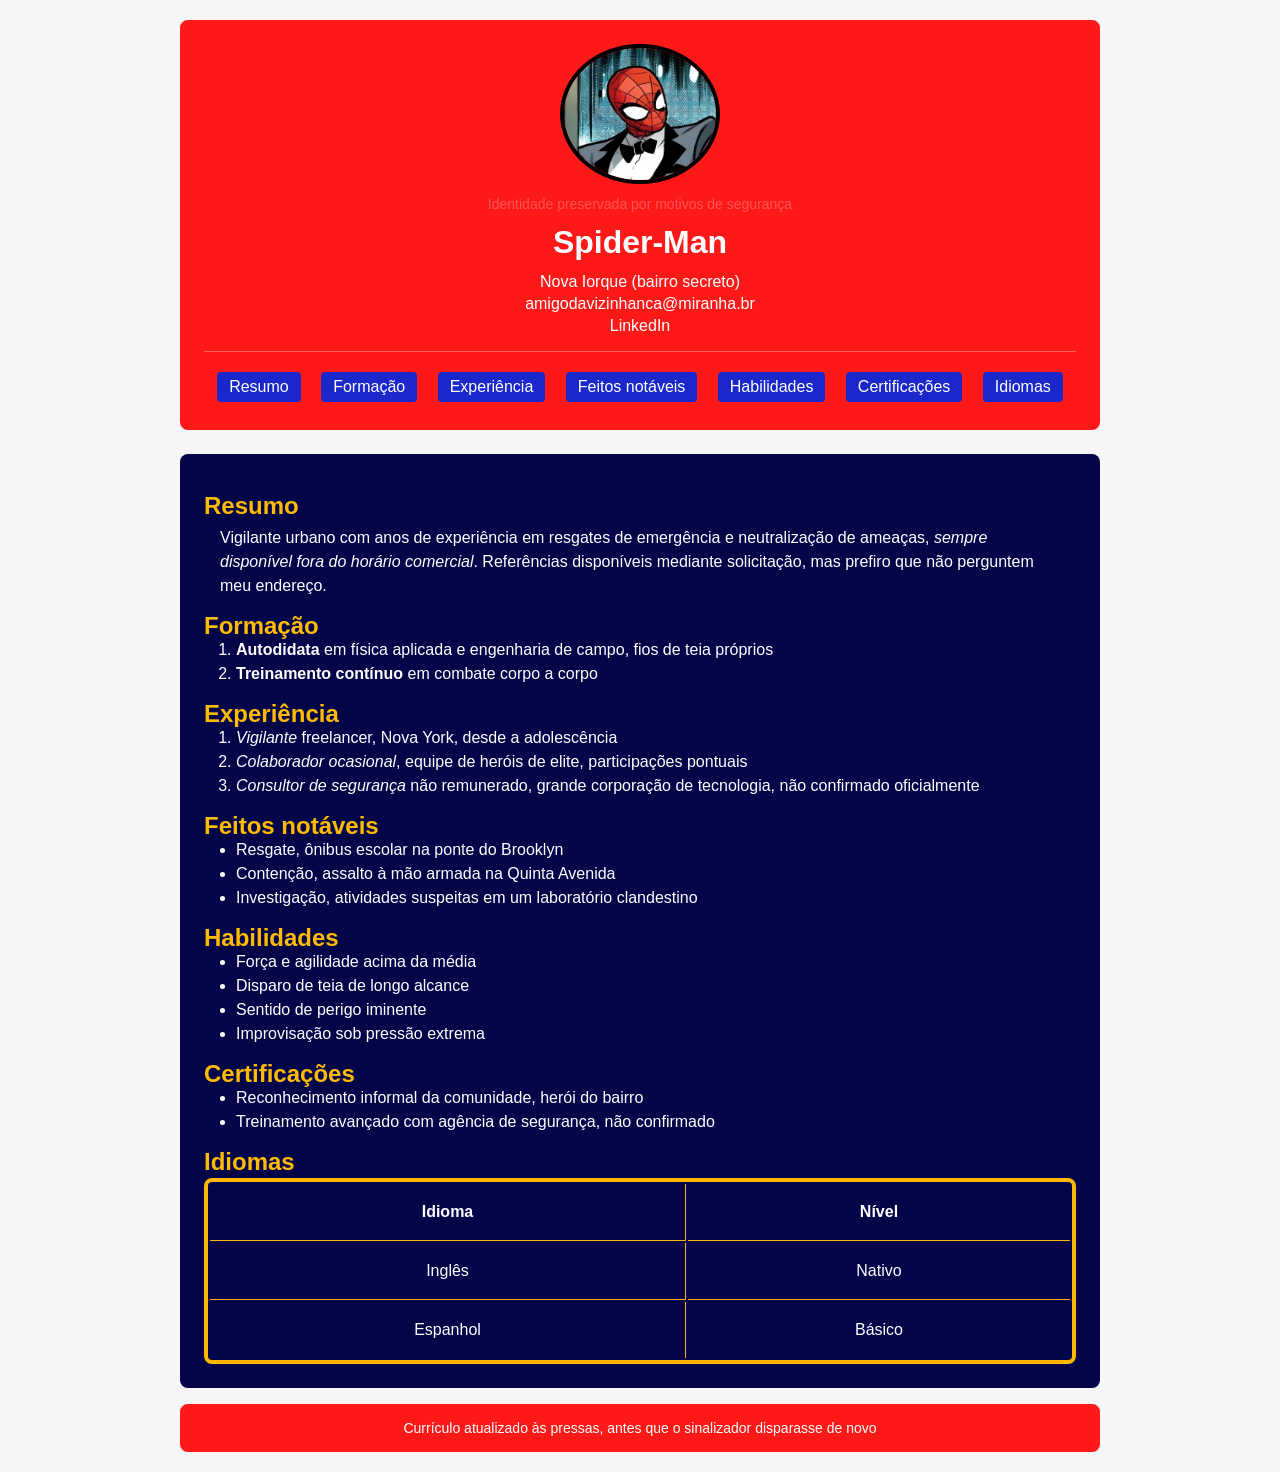
<file: aula 5/Aula 5/index.html>
<!DOCTYPE html>
<html lang="pt-br">
<head>
  <meta charset="UTF-8" />
  <meta name="viewport" content="width=device-width, initial-scale=1.0" />
  <title>Currículo Spider-Man</title>
  <link rel="stylesheet" href="./styles/global.css">
</head>
<body>
  <header>
    <figure>
      <img src="./images/miranha.jpg" alt="Foto de perfil, pessoa mascarada com traje vermelho e azul" />
      <figcaption>Identidade preservada por motivos de segurança</figcaption>
    </figure>
    <h1>Spider-Man</h1>
    <div class="header-info">
      <p>Nova Iorque (bairro secreto)</p>
      <p>
        <a href="mailto:amigodavizinhanca@miranha.br">amigodavizinhanca@miranha.br</a>
      </p>
      <p>
        <a href="https://www.linkedin.com/in/miranha/">LinkedIn</a>
      </p>
      <nav>
        <ul>
          <li><a href="#resumo">Resumo</a></li>
          <li><a href="#formacao">Formação</a></li>
          <li><a href="#experiencia">Experiência</a></li>
          <li><a href="#feitos">Feitos notáveis</a></li>
          <li><a href="#habilidades">Habilidades</a></li>
          <li><a href="#certificacoes">Certificações</a></li>
          <li><a href="#idiomas">Idiomas</a></li>
        </ul>
      </nav>
    </div>
  </header>

  <main>
    <section id="resumo">
      <h2>Resumo</h2>
      <p>
        Vigilante urbano com anos de experiência em resgates de emergência e neutralização de ameaças,
        <em>sempre disponível fora do horário comercial</em>. Referências disponíveis mediante solicitação,
        mas prefiro que não perguntem meu endereço.
      </p>
    </section>

    <section id="formacao">
      <h2>Formação</h2>
      <ol>
        <li><strong>Autodidata</strong> em física aplicada e engenharia de campo, fios de teia próprios</li>
        <li><strong>Treinamento contínuo</strong> em combate corpo a corpo</li>
      </ol>
    </section>

    <section id="experiencia">
      <h2>Experiência</h2>
      <ol>
        <li><em>Vigilante</em> freelancer, Nova York, desde a adolescência</li>
        <li><em>Colaborador ocasional</em>, equipe de heróis de elite, participações pontuais</li>
        <li><em>Consultor de segurança</em> não remunerado, grande corporação de tecnologia, não confirmado oficialmente</li>
      </ol>
    </section>

    <section id="feitos">
      <h2>Feitos notáveis</h2>
      <ul>
        <li>Resgate, ônibus escolar na ponte do Brooklyn</li>
        <li>Contenção, assalto à mão armada na Quinta Avenida</li>
        <li>Investigação, atividades suspeitas em um laboratório clandestino</li>
      </ul>
    </section>

    <section id="habilidades">
      <h2>Habilidades</h2>
      <ul>
        <li>Força e agilidade acima da média</li>
        <li>Disparo de teia de longo alcance</li>
        <li>Sentido de perigo iminente</li>
        <li>Improvisação sob pressão extrema</li>
      </ul>
    </section>

    <section id="certificacoes">
      <h2>Certificações</h2>
      <ul>
        <li>Reconhecimento informal da comunidade, herói do bairro</li>
        <li>Treinamento avançado com agência de segurança, não confirmado</li>
      </ul>
    </section>

    <section id="idiomas">
      <h2>Idiomas</h2>
      <table>
        <thead>
          <tr>
            <th scope="col">Idioma</th>
            <th scope="col">Nível</th>
          </tr>
        </thead>
        <tbody>
          <tr>
            <td>Inglês</td>
            <td>Nativo</td>
          </tr>
          <tr>
            <td>Espanhol</td>
            <td>Básico</td>
          </tr>
        </tbody>
      </table>
    </section>
  </main>

  <footer>
    <p>Currículo atualizado às pressas, antes que o sinalizador disparasse de novo</p>
  </footer>
</body>

</html>
</file>
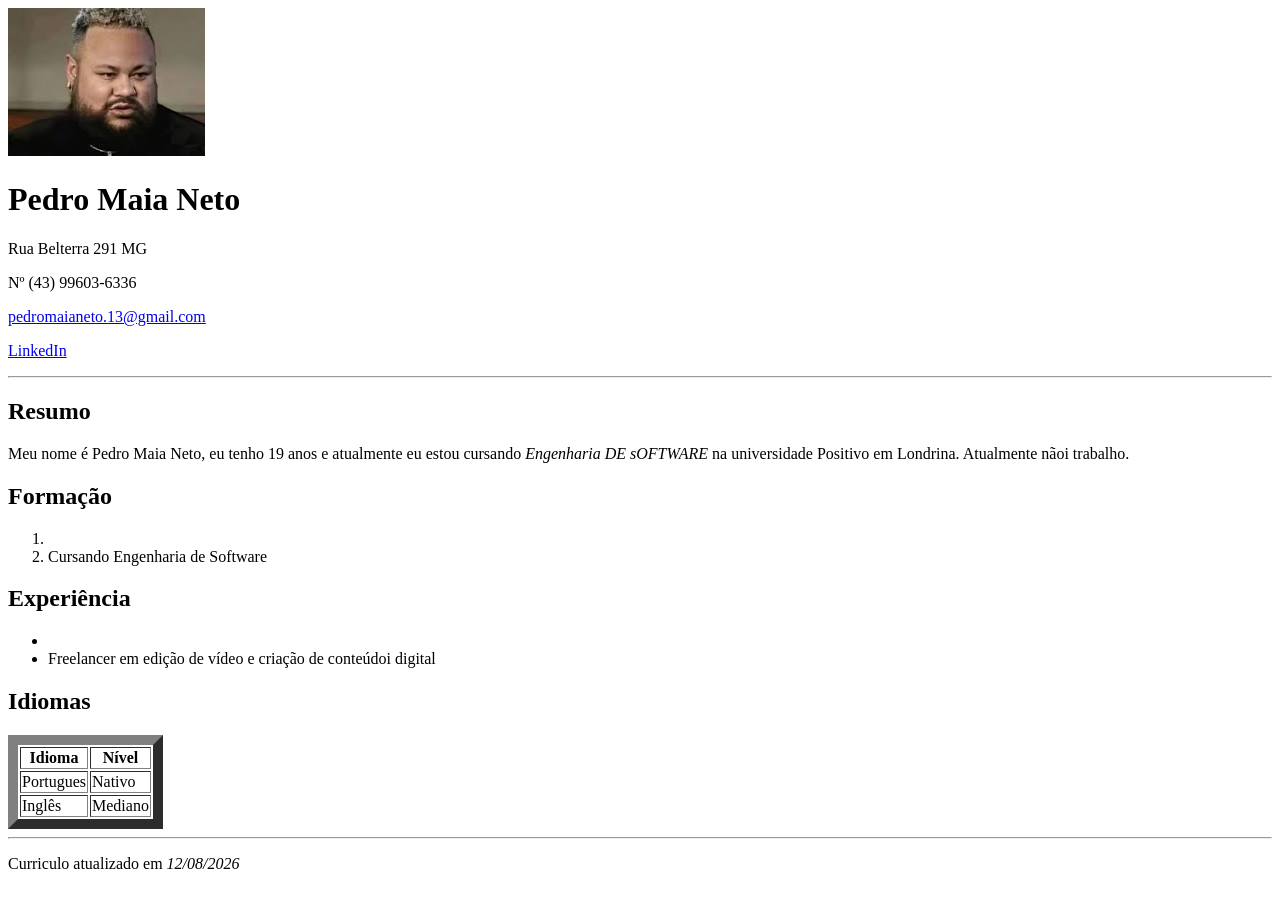
<file: aula2/aula-2/index.html>
<!DOCTYPE html>
<html lang="pt-br">
    <head>
        <meta charset="UTF-8">
        <title>Curriculo - Pedro Maia NETO></title>    
    </head>
    <body>
        <header>
            <img src="./1736119015597.jpg" alt="Foto de perfil">
            <h1>Pedro Maia Neto</h1>
            <p>Rua Belterra 291 MG</p>
            <p>Nº (43) 99603-6336</p>
            <p><a href="pedromaianeto.13@gmail.com">pedromaianeto.13@gmail.com</a></p>
            <p><a href="https://www.linkedin.com/in/pedro-maia-463431286/">LinkedIn</a></p>
            <hr>
        </header>
        <main>  
            <section>    
                <h2>Resumo</h2>
                <p>Meu nome é Pedro Maia Neto, eu tenho 19 anos e atualmente eu estou cursando <i>Engenharia DE sOFTWARE</i> na universidade Positivo em Londrina. 
                    Atualmente nãoi trabalho.
                </p>
            </section>
            <section>  
                <h2>Formação</h2>
                <ol>
                    <li></li>
                    <li>Cursando Engenharia de Software</li> 
                </ol>
            </section>
            <section>
                <h2>Experiência</h2>
                <ul>
                    <li></li>
                    <li>Freelancer em edição de vídeo e criação de conteúdoi digital</li>
                </ul>
            </section>
            <section>    
                <h2>Idiomas</h2>
                <table border="10">
                    <tr>
                        <th>Idioma</th>
                        <th>Nível</th>
                    </tr>
                    <tr>
                        <td>Portugues</td>
                        <td>Nativo</td>
                    </tr>
                    <tr>
                        <td>Inglês</td>
                        <td>Mediano</td>
                    </tr>
                </table>
            </section>
            <hr>
        </main>
        <footer>
            <p>Curriculo atualizado em <i>12/08/2026</i></p>
        </footer>
    </body>
</html>
</file>
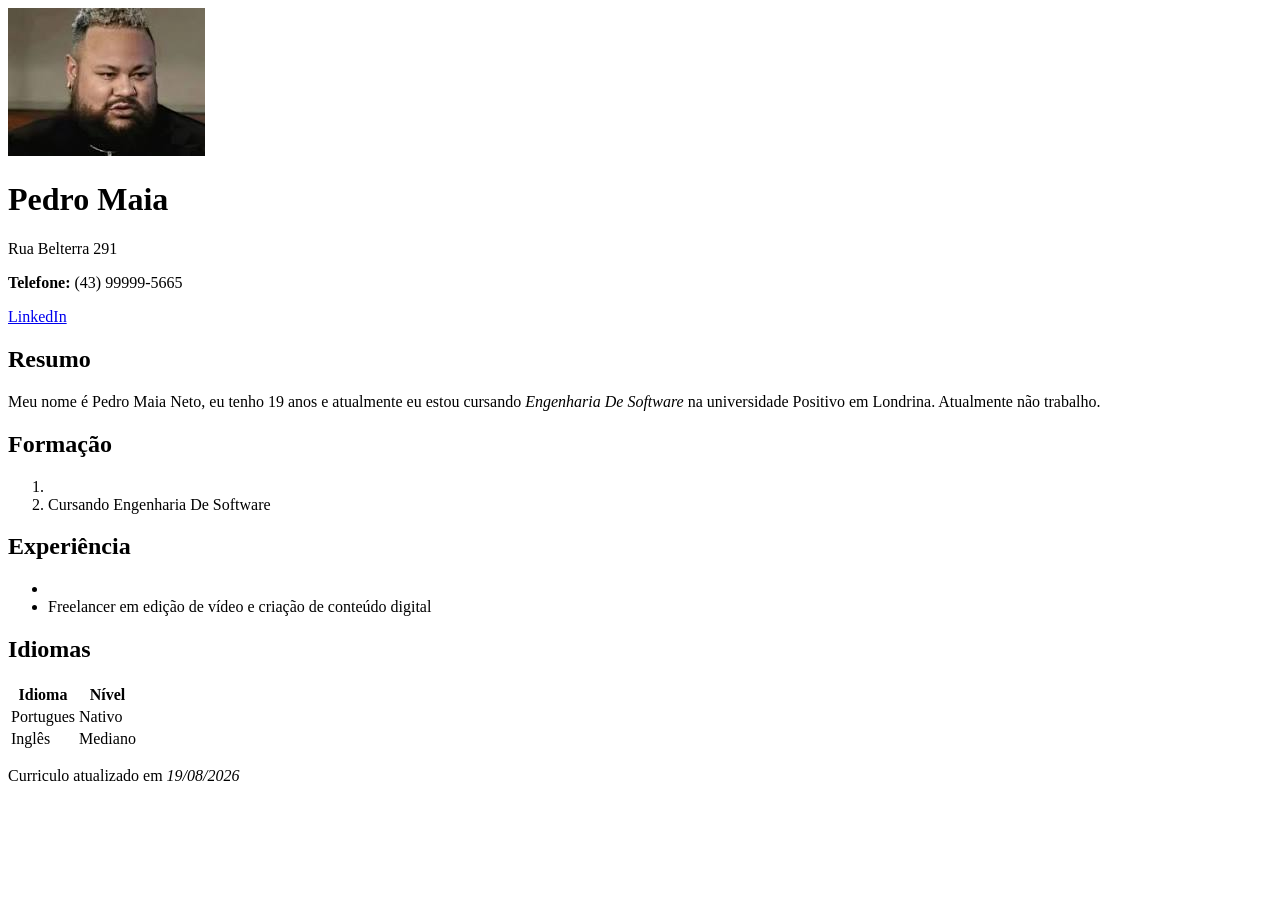
<file: aula2/aula-2/index_semantico.html>
<!DOCTYPE html>
<html>
    <head>
        <meta charset="UTF-8">
        <title>Meu currículo</title>
    </head>
    <body>
        <header>
            <img src="1736119015597.jpg" alt="Foto de perfil">
            <h1>Pedro Maia</h1>
            <p>Rua Belterra 291</p>
            <p><strong>Telefone: </strong> (43) 99999-5665</p>
            <p>
                <a href="https://www.linkedin.com/in/pedro-maia-463431286/">LinkedIn</a>
            </p>
        </header>
        <main>
              <section>    
                <h2>Resumo</h2>
                <p>Meu nome é Pedro Maia Neto, eu tenho 19 anos e atualmente eu estou cursando <i>Engenharia De Software</i> na universidade Positivo em Londrina. 
                    Atualmente não trabalho.
                </p>
            </section>
            <section>  
                <h2>Formação</h2>
                <ol>
                    <li></li>
                    <li>Cursando Engenharia De Software</li> 
                </ol>
            </section>
            <section>
                <h2>Experiência</h2>
                <ul>
                    <li></li>
                    <li>Freelancer em edição de vídeo e criação de conteúdo digital</li>
                </ul>
            </section>
            <section>    
                <h2>Idiomas</h2>
                <table>
                    <tr>
                        <th>Idioma</th>
                        <th>Nível</th>
                    </tr>
                    <tr>
                        <td>Portugues</td>
                        <td>Nativo</td>
                    </tr>
                    <tr>
                        <td>Inglês</td>
                        <td>Mediano</td>
                    </tr>
                </table>
            </section>  
        </main>
        <footer>
            <p>Curriculo atualizado em <em>19/08/2026</em></p>
        </footer>
    </body>

</html>
</file>
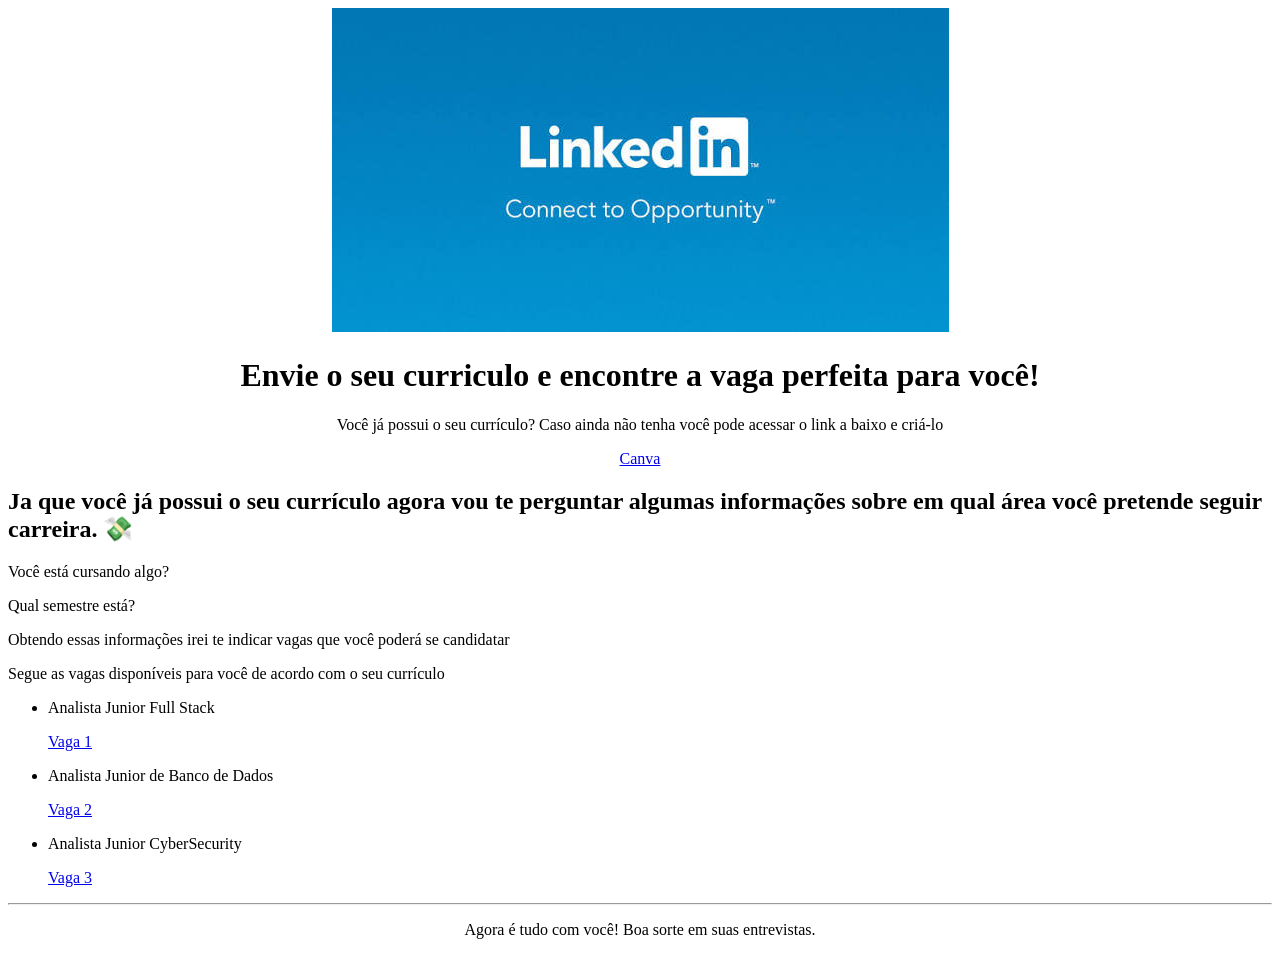
<file: aula2/aula-2/meu_arquivo.html>
<!DOCTYPE html>
<html>
    <head>
        <meta charset="UTF-8">
        <title>LinkedIn</title>
    </head>
    <body>
        <header>
            <center>
            <img src="images.jpg" alt="LinkedIn">
            

            <h1>Envie o seu curriculo e encontre a vaga perfeita para você!</h1>
            
            <p>Você já possui o seu currículo? Caso ainda não tenha você pode acessar o link a baixo e criá-lo</p>
            <p>
                <a href="https://www.canva.com/pt_br/" target="_blank">Canva</a>
            </p>
            </center>
        </header>
            
        <main>
            <h2>Ja que você já possui o seu currículo agora vou te perguntar algumas informações sobre em qual área você pretende seguir carreira. 💸</h2>
            <p>Você está cursando algo?</p> 
            <p>Qual semestre está?</p>
            <p>Obtendo essas informações irei te indicar vagas que você poderá se candidatar</p>


            <p>Segue as vagas disponíveis para você de acordo com o seu currículo</p>
            <ul>
                <li>Analista Junior Full Stack</li> <p><a href="www.vagalinkedin1.com">Vaga 1</a></p>
                <li>Analista Junior de Banco de Dados</li> <p><a href="www.vagalinkedin2.com">Vaga 2</a></p>
                <li>Analista Junior CyberSecurity</li> <p><a href="www.vagalinkedin3.com">Vaga 3</a></p>
            </ul>
        </main>
<hr>
        <footer>
            <center>
            <p>Agora é tudo com você! Boa sorte em suas entrevistas.</p>
            </center>
        </footer>
    </body>
</html>
</file>
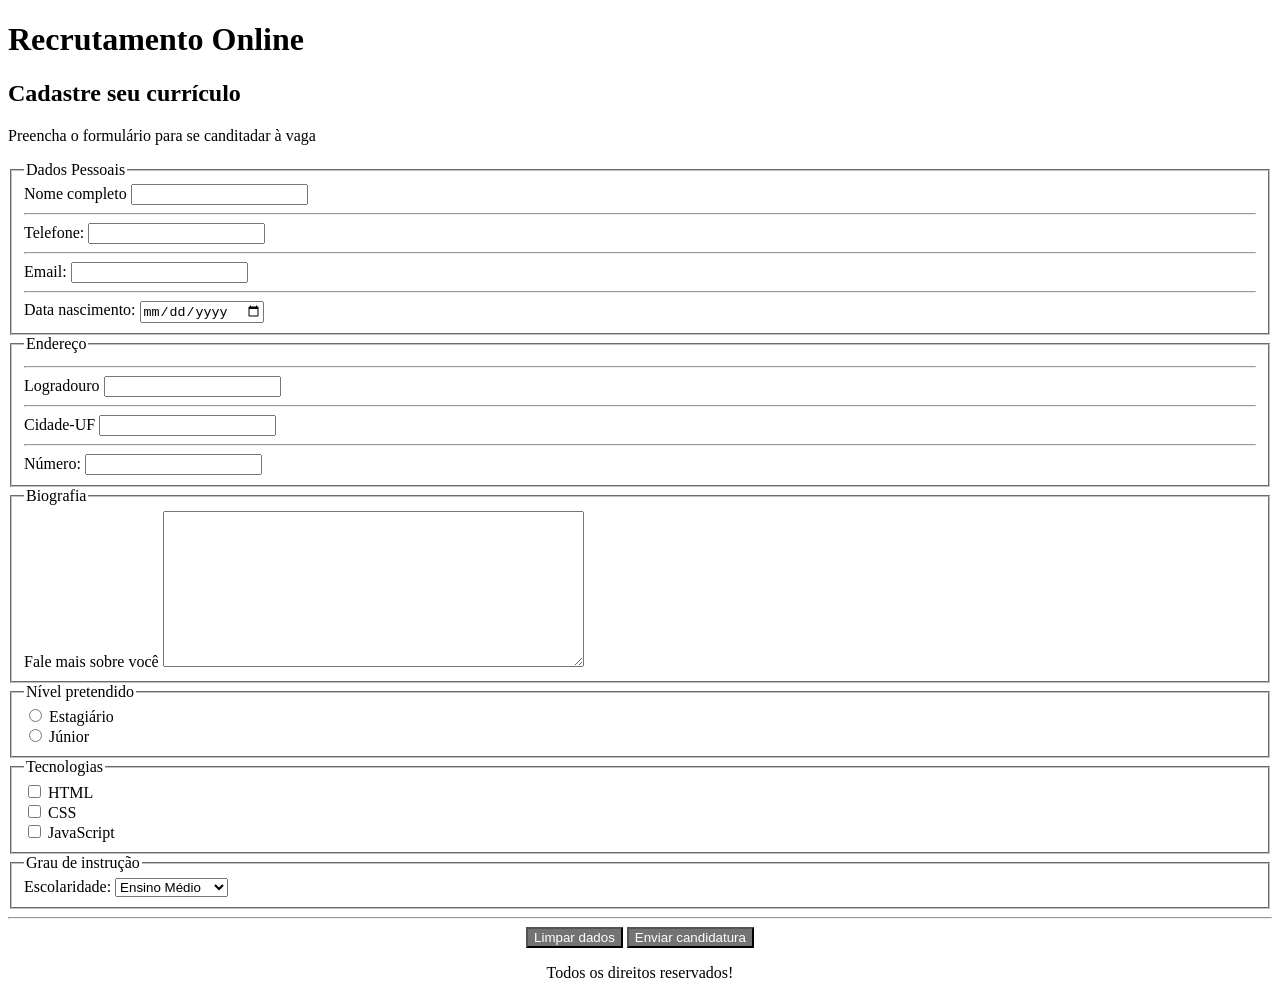
<file: aula 3/aula 3/Aula3/index_aula3.html>
<!DOCTYPE html>
<html lang="pt-br">
<head>
    <meta charset="UTF-8">
    <title>Recrutamento Online</title>
    <link rel= "stylesheet" href="style.css">
</head>
    <body>
        <header>
            <h1>Recrutamento Online</h1>
        </header>
        <main> 
            <selection>
                <h2>Cadastre seu currículo</h2>
                <form action="#" method="get">
                    <p>Preencha o formulário para se canditadar à vaga</p>
                    <fieldset>
                        <legend>Dados Pessoais</legend>
                        <div>
                            <label for="nome_id">Nome completo</label>
                            <input id="nome_id" name="nome" type="text">
                        </div>
                        <hr>
                        <div>
                            <label for="telefone_id">Telefone:</label>
                            <input id="telefone_id" name="telefone" type="tel">
                        </div>
                        <hr>
                        <div>
                            <label for="email_id">Email:</label>
                            <input id="email_id" name="email" type="email">
                        </div>
                        <hr>
                         <div>
                            <label for="data_nasc_id">Data nascimento:</label>
                            <input id="data_nasc_id" name="data" type="date">
                        </div>
                    </fieldset>
                    <fieldset>
                        <legend>Endereço</legend>
                        <hr>
                        <div>
                            <label for="logradouro_id">Logradouro</label>
                            <input id="logradouro_id" name="logradouro" type="text">
                        </div>
                        <hr>
                        <div>
                            <label for="cidade_id">Cidade-UF</label>
                            <input id="cidade_id" name="cidade" type="text">
                        </div>
                        <hr>
                         <div>
                            <label for="numero_id">Número:</label>
                            <input id="numero_id" name="numero" type="number">
                        </div>
                    </fieldset>
                    <fieldset>
                        <legend>Biografia</legend>
                        <div>
                            <label for="resumo_id">Fale mais sobre você</label>
                            <textarea id="resumo_id" 
                                      name="resumo" 
                                      rows="10" 
                                      cols="50"
                            ></textarea>  
                        </div>
                    </fieldset>
                    <fieldset>
                        <legend>Nível pretendido</legend>
                        <div>
                            <input id="estagiario_id" name="nivel" type="radio" value="estagiario">
                            <label for="estagiario_id">Estagiário</label>
                        </div>
                        <div>
                            <input id="junior_id" name="nivel" type="radio" value="junior">
                            <label for="junior_id">Júnior</label>
                        </div>
                    </fieldset>
                    <fieldset>
                        <legend>Tecnologias</legend>
                        <div>
                            <input id="tec_html_id" name="tecnologia" type="checkbox" value="html">
                            <label for="tec_html_id">HTML</label>
                        </div>
                        <div>
                            <input id="tec_css_id" name="tecnologia" type="checkbox" value="css">
                            <label for="tec_css_id">CSS</label>
                        </div>
                        <div>
                            <input id="tec_js_id" name="tecnologia" type="checkbox" value="js">
                            <label for="tec_js_id">JavaScript</label>
                        </div>
                    </fieldset>
                    <fieldset>
                        <legend>Grau de instrução</legend>
                        <div>
                            <label for="escolaridade_id">Escolaridade:</label>
                            <select id="escolaridade_id" name="escolaridade">
                                <option value="medio">Ensino Médio</option>
                                <option value="graduacao">Graduação</option>
                                <option value="pos">Pós-graduação</option>
                            </select>
                        </div>
                    </fieldset>
                    <div>
                    <hr>
                    <center>
                        <button id="limpar_dados" type="reset">Limpar dados</button>
                        <button id="enviar" type="enviar">Enviar candidatura</button>
                    </center>
                    </div>
                </form>
            </selection>
        </main>
        <footer>
        <center>    <p>Todos os direitos reservados!</p>    </center>
        </footer>
    </body>
</html>
</file>
<file: aula 5/Aula 5/styles/global.css>
* {
    box-sizing: border-box;
    margin: 0;
    padding: 0;
}

body {
    font-size: 16px;
    font-family: Arial, Helvetica, sans-serif;
    color: #0a0a0a;
    background-color: #f5f5f5e5;
    padding: 1.25rem;
    max-width: 60rem;
    margin: auto;
}

header {
    background-color: #ff0000e5;
    color: #fff;
    padding: 1.5rem;
    text-align: center;
    border-radius: 0.5rem;
}

header img {
    width: 10rem;
    border-radius: 50%;
    height: 8.75rem;
    border: 0.25rem solid #000000;
}

header figcaption {
    font-size: 0.875rem;
    opacity: 0.25;
    margin-top: 0.5rem;
}

header h1 {
    font-size: 2rem;
    margin-top: 0.75rem;
}

.header-info {
    margin-top: 0.75rem;

}

header p {
    margin-top: 0.25rem;
}

header a {
    color: inherit;
    text-decoration: none;
}

header a:hover {
    opacity: 0.8;
    cursor: pointer;
    color: #ffbb00;
    transition: 0.2s;
}

nav {
    margin-top: 1rem;
    padding-top: 1rem;
    border-top: 0.0625rem solid rgba(255, 255, 255, 0.3);
}

nav ul {
    list-style: none;
}

nav li {
    display: inline-block;
    margin: 0.25rem 0.5rem;
}

nav a {
    background-color: #0129dfe5;
    padding: 0.375rem 0.75rem;
    border-radius: 0.25rem;
    display: inline-block;
}

main {
    padding: 1.5rem;
    margin-top: 1.5rem;
    color: #fff;
    background-color: #040449;
    border-radius: 0.5rem;
}

section {
    margin-top: 1rem;
    line-height: 1.5rem;
}

section h2 {
    color: #ffbb00;
    font-size: 1.5rem;
}

section p {
    margin: 0.5rem 1rem;
}

section ul, section ol {
    margin-left: 1rem;
    padding-left: 1rem;
}

table {
    width: 100%;
    border: 0.275rem solid #ffb607;
    margin-top: 0.25rem;
    border-radius: 0.5rem;
}

table th, table td {
    padding: 1rem;
    text-align: center;
    border-bottom: 0.0275rem solid #ffb607;
    border-right: 0.0275rem solid #ffb607;
}

table th:last-child, table td:last-child {
    border-right: none;
}

table tr:last-child td {
    border-bottom: none;
}

footer {
    margin-top: 1rem;
    font-size: 0.875rem;
    padding: 1rem;
    text-align: center;
    color: #fff;
    background-color: #ff0000e5;
    border-radius: 0.5rem;
}
</file>
<file: aula 3/aula 3/Aula3/style.css>
#limpar_dados {
  background-color: rgb(115, 115, 116);
  color: rgb(255, 255, 255);
}

#enviar {
  background-color: rgb(115, 115, 116);
  color: rgb(255, 255, 255);
}

#Recrutamento Online {
  color:color-mix(in lch increasing hue, color percentage, color percentage)
}
</file>
